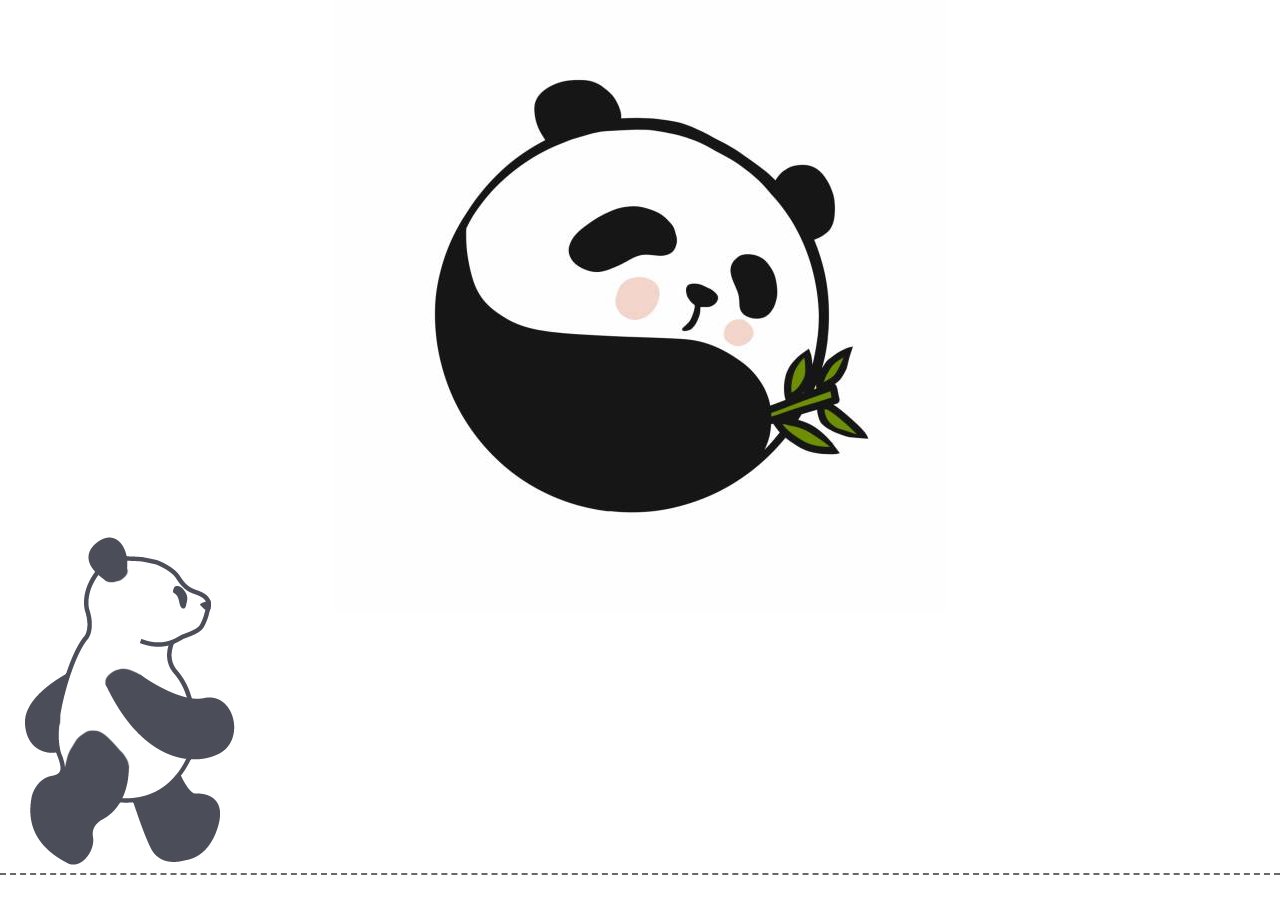
<file: index.html>
<!doctype html>
<html>
<head>
<meta charset="utf-8">
<title>Untitled Document</title>
<link href="css/main.css" rel="stylesheet">
	</head>

<body>
	<div class="container">
		<div class="logo">
			<a href="home.html"><img src="images/istockphoto-1170794027-612x612.jpg"></a>
		</div>
        <div class="runner"></div>
		<div class="text">
			<h1>PANDA SHOP</h1>
		
		</div>
		<div class="click">
			<img src="images/1-21.png">
		</div>
	</div>
</body>
</html>
</file>
<file: css/main.css>
@charset "utf-8";
/* CSS Document */
body
{
	margin: 0;
	padding: 0;
	font-family: demo1;
	font-size: 50px;
	line-height: 15px;
	color:dimgray;
}
.container
{
	width: 100%;
	height: 97vh;
	position: relative;
	border-bottom: dashed 2PX;
	
}
.runner
{
	width: 250px;
	height: 350px;
	background-image: url("../images/panda_colour.png");
	animation: walk 1s steps(12) infinite, forward 5s linear forwards ;
	position: absolute;
	top: 60%;
	
	
}

.text
{
	position: absolute;
	left: 50%;
    bottom:10%;
    transform: translate(-50%, -50%);
	animation: move 2s linear forwards ;
	box-sizing: border-box;
	animation-delay:5s;
	opacity: 0;
		
}
@keyframes move
{
	from{
		bottom: -100px;opacity: 0;
	}
	to{
		bottom:10%;opacity: 1;
	}
}

.text h1
{
	font-size: 120px;
	padding: 0;
	
}
.text button
{
	padding: 10px;
}
.text button a
{
	text-decoration: none;
	color: black;
}
@keyframes walk{
	0%{
		background-position: 0px;
	}
	100%{
		background-position: 3000px;
	}
}
@keyframes forward{
	0%{
		transform: translateX(0px);opacity: 0;
	}
	25%{
		opacity: 1;
	}
	50%{
		opacity: 1;
	}
	75%{
		opacity: 1;
	}
	100%{
		transform: translateX(1500px);opacity: 0;
	}
}
.logo
{
	width: 100%;
	height: auto;
	display: flex;
	justify-content: center;
	margin: 0;
	padding: 0;
	animation: nhan 3s linear forwards;
	
}
.click
{
	position: absolute;
	animation: nhan 1s linear forwards;
	animation-delay: 8s;
	top: 3%;
	left: 60%;
	opacity: 0;
	
}

@keyframes nhan
{
	from{opacity: 0}
	to{opacity: 1}
}
@font-face
{
	font-family: demo1;
	src:url("../font/SVN-Times New Roman 2 italic.ttf");
		
}
</file>
